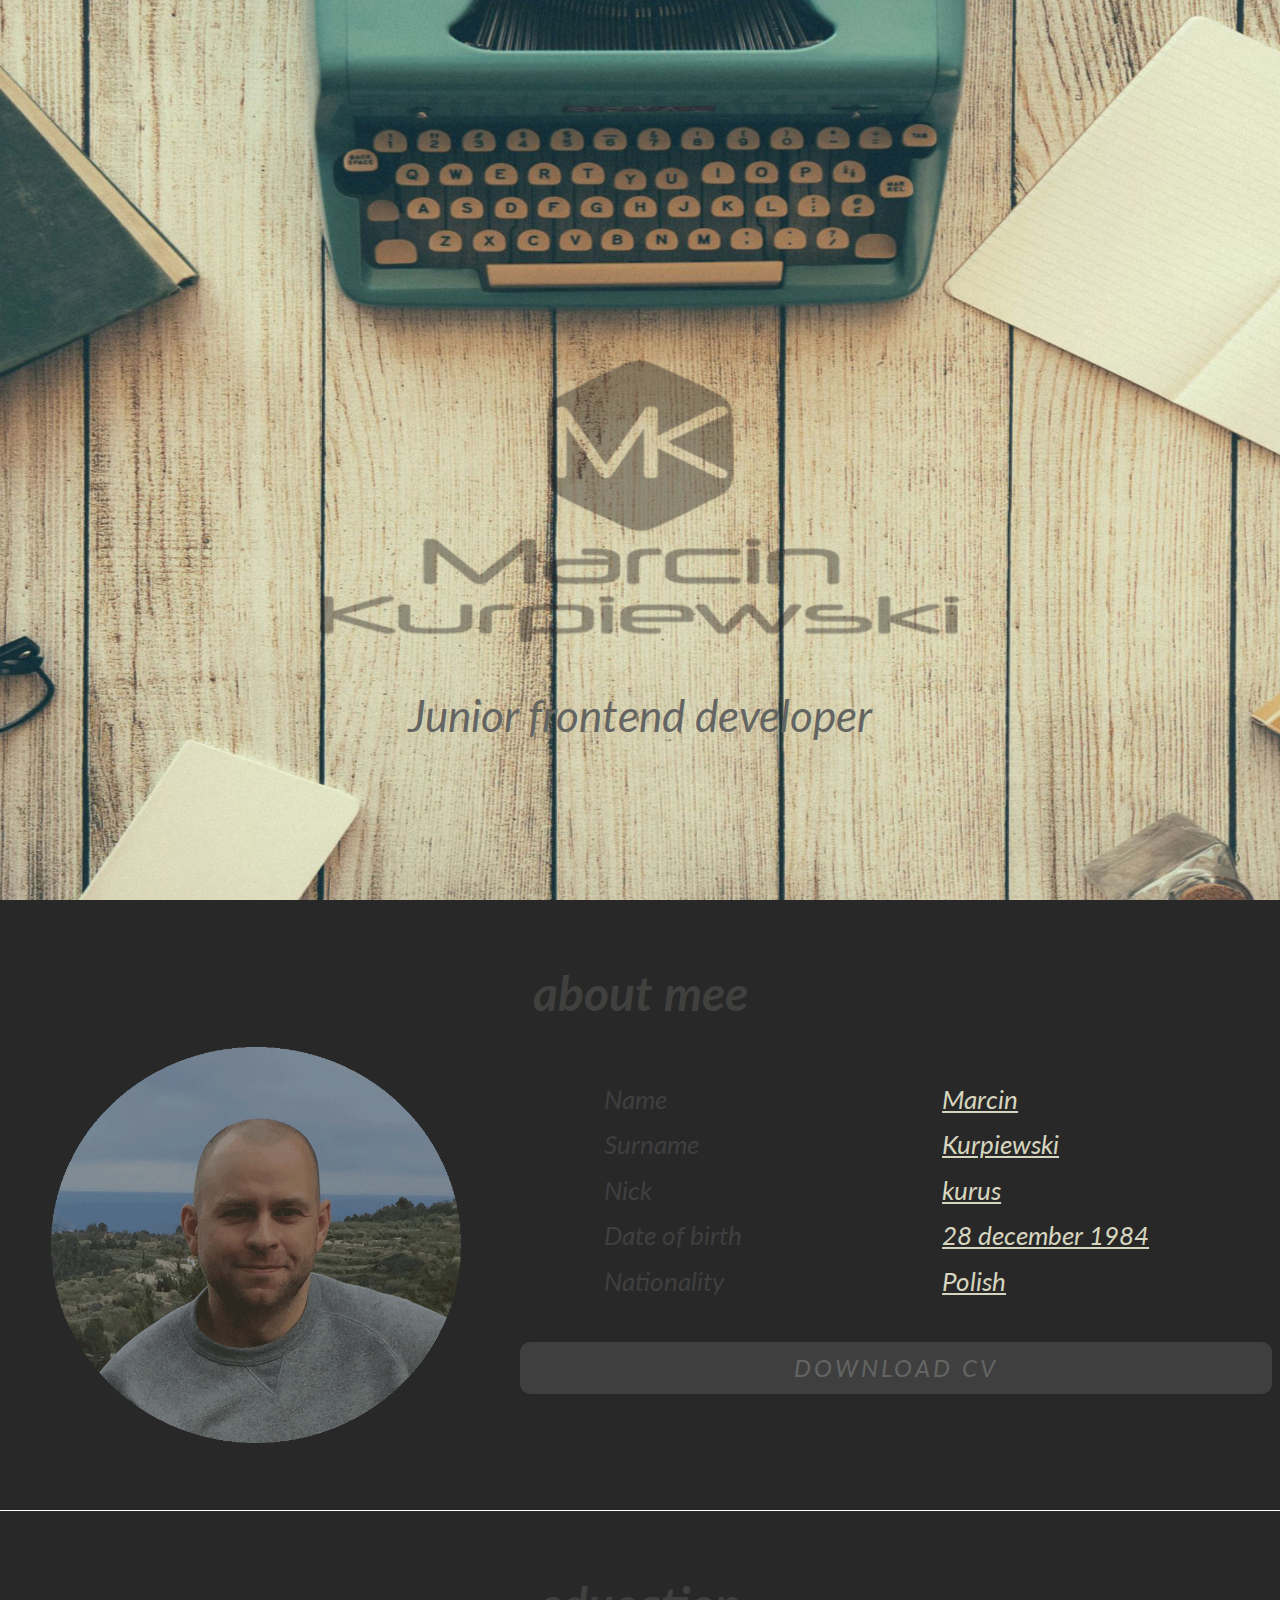
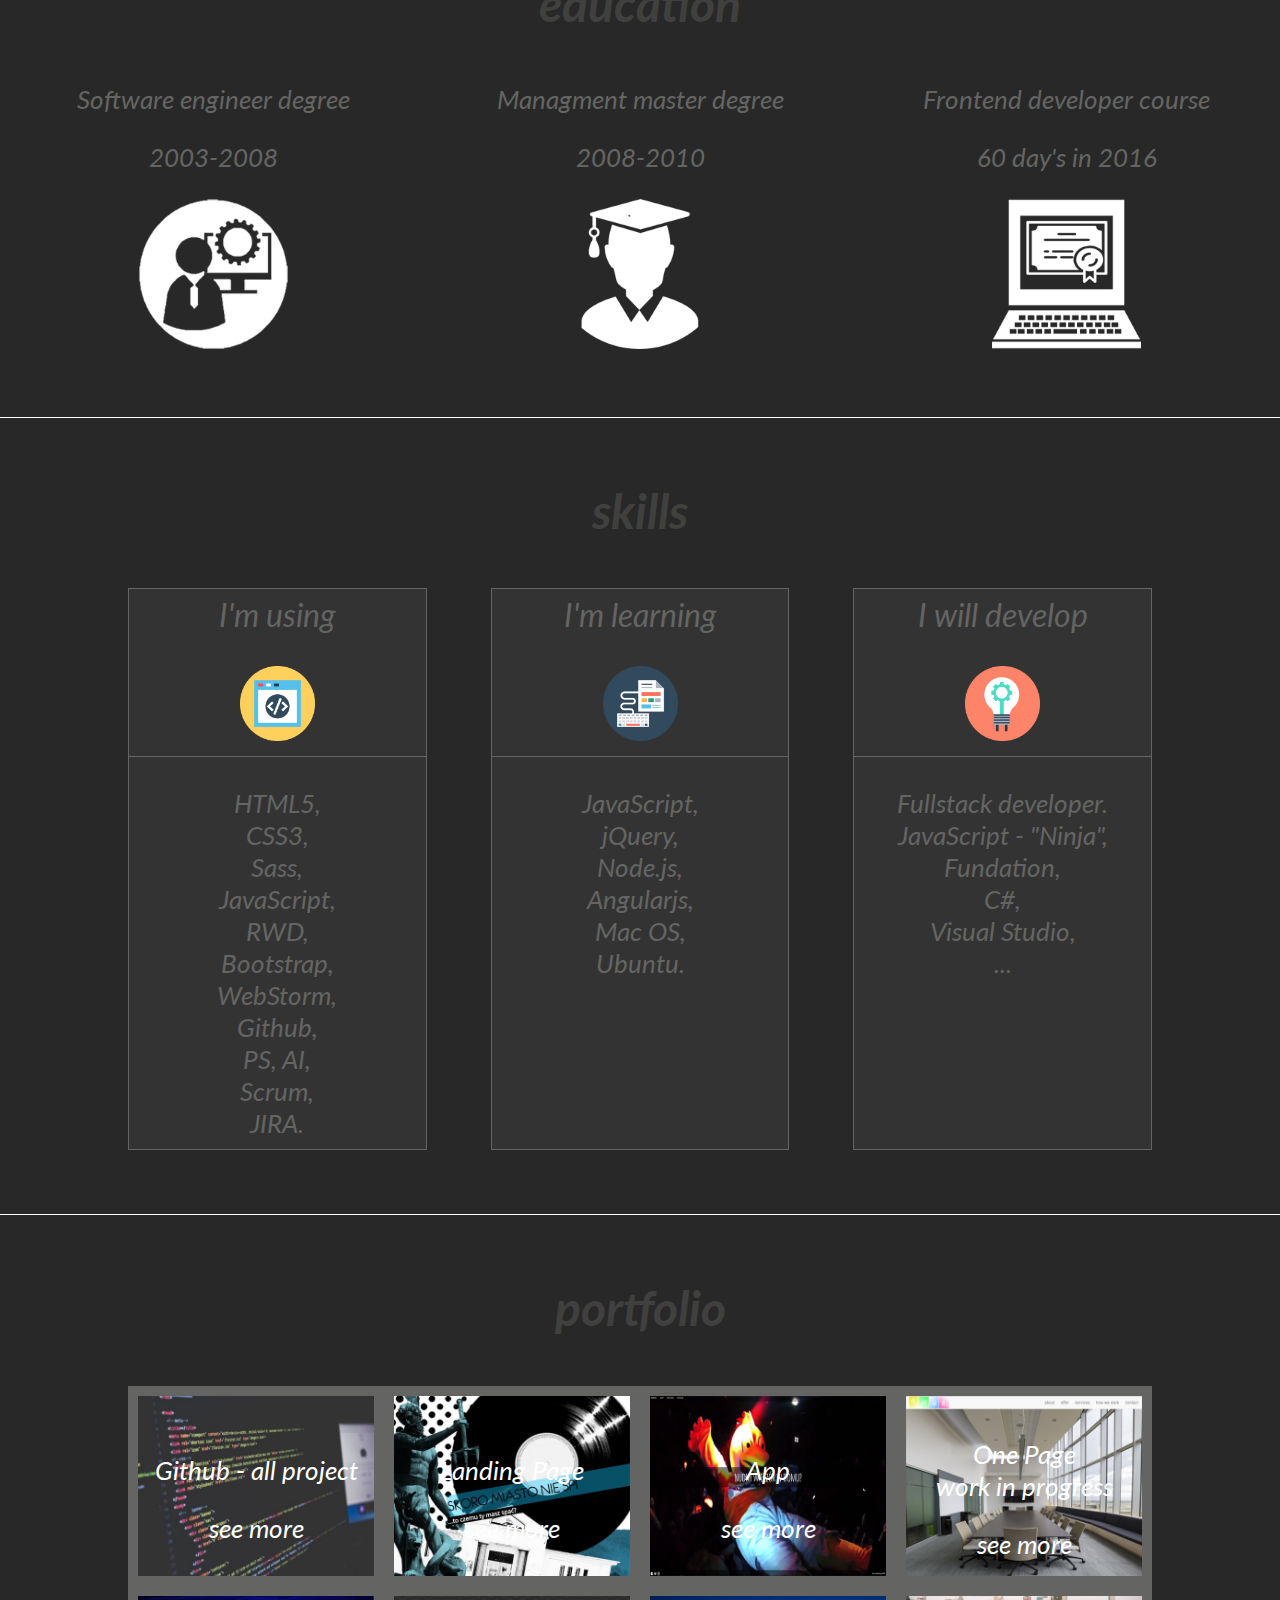
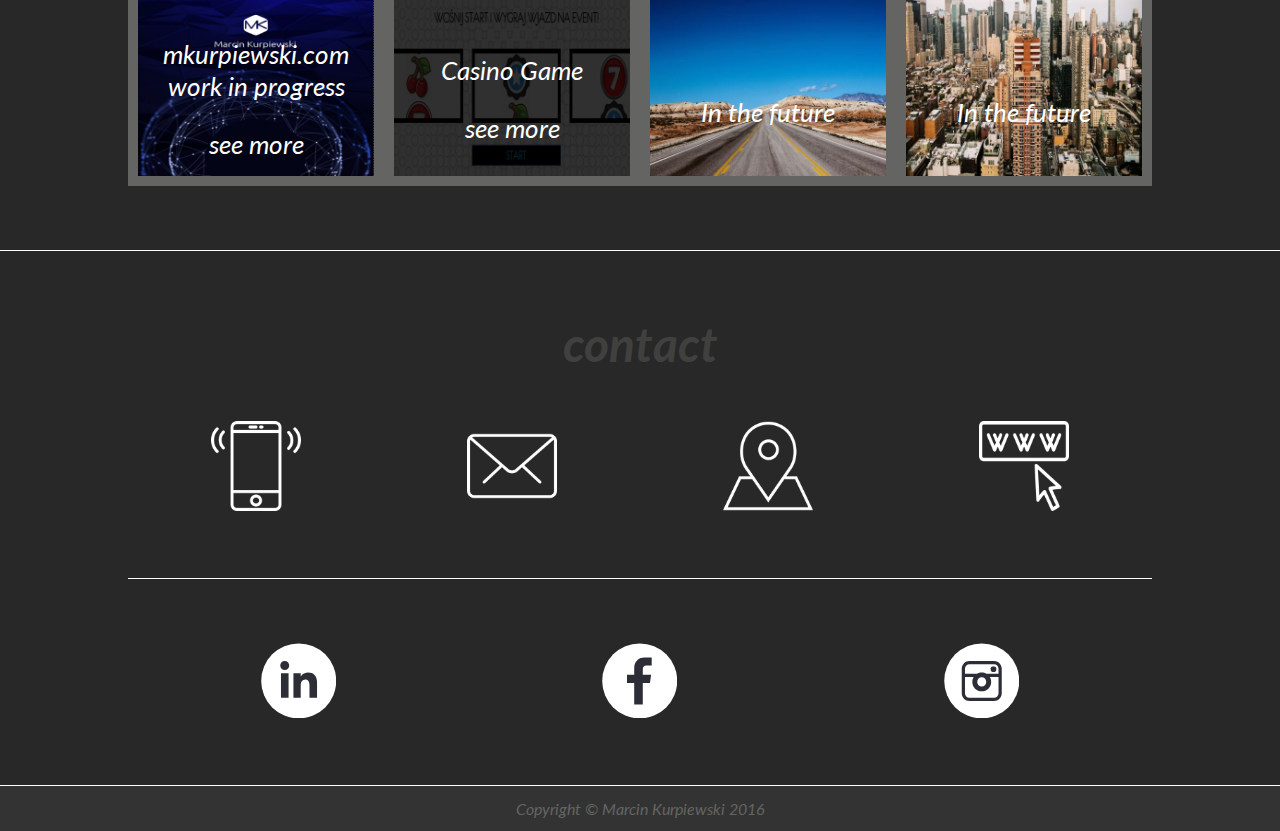
<file: index.html>
<!DOCTYPE html>
<html lang="en">
<head>
    <meta charset="UTF-8">
    <meta name="viewport" content="width=device-width, initial-scale=1">
    <meta name="google-site-verification" content="YrYNIONjameo57vCdVRz2C9XE4NXitSejMygsAJm1t0"/>
    <title>Marcin Kurpiewski - Junior frontend developer</title>
    <link rel="shortcut icon" href="assets/icons/favicon.png">
    <link href="https://fonts.googleapis.com/css?family=Lato:400,700i" rel="stylesheet">
    <link rel="stylesheet" href="css/main-style.css">
    <link rel="stylesheet" href="https://cdnjs.cloudflare.com/ajax/libs/animate.css/3.5.2/animate.min.css">


</head>
<body>

<div id="preloader">
    <div class="preloader-item"></div>
</div>

    <header>
        <h1>Marcin Kurpiewski</h1>
        <img src="assets/icons/logo-m-kurpiewski-mobile.png" class="logo" alt=""
             title="">
        <p class="web-title">Junior frontend developer</p>
    </header>

<section class="about-me">
    <h2>about mee</h2>
    <div class="about-me-container">
        <div class="about-me-item">
            <img src="assets/images/bg-portrait.png" class="images-portrait" alt="Author of Marcin Kurpiewski"
                 title="Photo Marcin Kurpiewski">
        </div>
        <div class="about-me-item">
            <dl class="about-me-list">
            <dt class="about-me-list-item">Name</dt>
            <dd class="about-me-list-item">Marcin</dd>
            <dt class="about-me-list-item">Surname</dt>
            <dd class="about-me-list-item">Kurpiewski</dd>
            <dt class="about-me-list-item">Nick</dt>
            <dd class="about-me-list-item">kurus</dd>
            <dt class="about-me-list-item">Date of birth</dt>
            <dd class="about-me-list-item">28 december 1984</dd>
            <dt class="about-me-list-item">Nationality</dt>
            <dd class="about-me-list-item">Polish</dd>
            </dl>
            <a href="assets/Marcin-Kurpiewski-CV.pdf" class="btn-down-cv" target="_blank" title="Curriculum Vitae">download
                cv</a>
        </div>
    </div>
</section>

<section class="education">
    <h2>education</h2>
    <div class="education-container">
        <div class="education-item">
            <p>Software engineer degree</p>
            <p> 2003-2008</p>
            <img src="assets/icons/enginer-icon.png" class="img-edu" alt="" title="Engineer degree">
        </div>
        <div class="education-item">
            <p>Managment master degree</p>
            <p>2008-2010</p>
            <img src="assets/icons/master-icon.png" class="img-edu" alt="" title="Master degree">
        </div>
        <div class="education-item">
            <p>Frontend developer course</p>
            <p>60 day's in 2016</p>
            <img src="assets/icons/course-icon.png" class="img-edu" alt="" title="Course certificate">
        </div>
    </div>
</section>
<section class="hobbies">
    <h2>hobbies</h2>
    <p class="hobbies-motto">Leisure time must be spend on effective</p>
    <div class="hobbies-container">
        <div class="hobbies-item">
            <img src="assets/icons/food-icon.png" class="img-hobbies" alt="" title="Best Food, Greate Teaste">
            <p class="hob-pa"> Good food, good mood.</p>
        </div>
        <div class="hobbies-item">
            <p class="hob-pa">The stronger I am, the better I feel.</p>
            <img src="assets/icons/gym-icon.png" class="img-hobbies" alt="" title="Gym Time">
        </div>
        <div class="hobbies-item">
            <img src="assets/icons/cycling-icon.png" class="img-hobbies" alt="" title="Ready to Go ">
            <p class="hob-pa"> Ride and feel free.</p>
        </div>
        <div class="hobbies-item">
            <p class="hob-pa">The best part in riding a motorcycle? Freedom.</p>
            <img src="assets/icons/motorcycles-icon.png" class="img-hobbies" alt=""
                 title="Feel the Wind">
        </div>
        <div class="hobbies-item">
            <img src="assets/icons/music-icon.png" class="img-hobbies" alt="" title="Fast Beat">
            <p class="hob-pa"> Keep calm and listen electro - house music.</p>
        </div>
        <div class="hobbies-item">
            <p class="hob-pa">Good times + great people = amazing memories. </p>
            <img src="assets/icons/party-time.png" class="img-hobbies" alt="" title="Good Time">
        </div>
    </div>
</section>

<section class="skills">
    <h2>skills</h2>
    <div class="skills-container">
        <div class="skills-item">
            <div class="skills-left-box">
                <p class="skills-title">I'm using</p>
                <img src="assets/icons/using-icon.png" class="skills-images" alt="Using Icon" title="I'm using">
            </div>
            <div class="skills-right-box">
                <p>HTML5,</p>
                <p>CSS3,</p>
                <p>Sass,</p>
                <p>JavaScript,</p>
                <p>RWD,</p>
                <p>Bootstrap,</p>
                <p>WebStorm,</p>
                <p>Github,</p>
                <p>PS, AI,</p>
                <p>Scrum,</p>
                <p>JIRA.</p>
            </div>
        </div>
        <div class="skills-item">
            <div class="skills-left-box">
                <p class="skills-title">I'm learning</p>
                <img src="assets/icons/learning-icon.png" class="skills-images" alt="Learning Icon"
                     title="I'm learning">
            </div>
            <div class="skills-right-box">
                <p>JavaScript,</p>
                <p>jQuery,</p>
                <p>Node.js,</p>
                <p>Angularjs,</p>
                <p>Mac OS,</p>
                <p>Ubuntu.</p>
            </div>
        </div>
        <div class="skills-item">
            <div class="skills-left-box">
                <p class="skills-title">I will develop</p>
                <img src="assets/icons/develop-icon.png" class="skills-images" alt="Develop Icon"
                     title="I will develop">
            </div>
            <div class="skills-right-box">
                <p>Fullstack developer.</p>
                <p>JavaScript - "Ninja",</p>
                <p>Fundation,</p>
                <p>C#,</p>
                <p>Visual Studio,</p>
                <p>...</p>
            </div>
        </div>
    </div>
</section>

<section class="portfolio">
    <h2>portfolio</h2>
    <div class="portfolio-container">
        <div class="portfolio-item">
            <p>Github - all project</p>
            <a href="https://github.com/Marcin-Kurpiewski/">see more</a>
    </div>
        <div class="portfolio-item">
            <p>Landing Page</p>
            <a href="http://mkurpiewski.com/landing/">see more</a>
        </div>
        <div class="portfolio-item">
            <p>App</p>
            <a href="http://mkurpiewski.com/event-app/#/">see more</a>
        </div>
        <div class="portfolio-item">
            <p>One Page<br>work in progress</p>
            <a href="https://github.com/Marcin-Kurpiewski/www.lux-clean.dk/">see more</a>
        </div>
        <div class="portfolio-item">
            <p>mkurpiewski.com<br>work in progress</p>
            <a href="https://github.com/Marcin-Kurpiewski/mkurpiewski.com-2.0/tree/master/">see more</a>
        </div>
        <div class="portfolio-item">
            <p>Casino Game</p>
            <a href="https://marcin-kurpiewski.github.io/Casino-game/">see more</a>
        </div>
        <div class="portfolio-item">
            <p></p>
            <a href="">In the future</a>
        </div>
        <div class="portfolio-item">
            <p></p>
            <a href="">In the future</a>
        </div>
    </div>
</section>
<section class="contact">
    <h2>contact</h2>
    <div class="contact-message">
        <p class="contact-message">call to me</p>
        <a href="tel:+4550153501"><img src="assets/icons/smartphone.png" alt="Call to me"></a>
        <p class="contact-message">message to me</p>
        <a href="mailto:mkurpiewskicom@gmail.com" target="_blank"><img src="assets/icons/email.png" alt="Write to me"></a>
        <p class="contact-message">find to me</p>
        <a href="https://www.google.ie/maps/place/Smedetoften+11,+2400+K%C3%B8benhavn+NV,+Dania/@55.708198,12.5187443,17z/data=!3m1!4b1!4m5!3m4!1s0x465252305e7ff39d:0x8a8b0761e9c1cb84!8m2!3d55.708198!4d12.520933"
           target="_blank"><img src="assets/icons/place-pin.png" title="Find to my address"></a>
        <p class="contact-message">web site</p>
        <a href="http://www.mkurpiewski.com/" target="_blank"><img src="assets/icons/www.png" alt="Check Web site"></a>
    </div>
    <div class="contact-social">
        <p class="contact-social">linkedin</p>
        <a href="https://dk.linkedin.com/in/marcinkurpiewski/" target="_blank"><img src="assets/icons/linkedin.svg" alt="Linkedin social media profile"></a>
        <!--<p class="contact-social">github</p>-->
        <!--<a href=""><img src="assets/github-icon.svg" alt="Github social profile"></a>-->
        <p class="contact-social">facebook</p>
        <a href="https://www.facebook.com/people/Marcin-Kurpiewski/" target="_blank"><img
                src="assets/icons/facebook-icon.svg"alt="Facebook social media profile"></a>
        <p class="contact-social">instagram</p>
        <a href="https://www.instagram.com/kurus.mk/" target="_blank"><img src="assets/icons/instagram-icon.svg" alt="Instagram social media profile"></a>
    </div>
</section>
<footer>
    <p>Copyright © Marcin Kurpiewski 2016</p>
</footer>
<script src="https://ajax.googleapis.com/ajax/libs/jquery/3.1.1/jquery.min.js"></script>
<!--<script type="text/javascript" src="js/vendors/jquery-2.2.4.min.js"></script>-->
<script type="text/javascript" src="js/main.js"></script>
<script type="text/javascript" src="js/gogle-analytics.js"></script>
</body>
</html>
</file>
<file: css/main-style.css>
@keyframes proloader-anim {
    50% {
        transform: scale(1);
        opacity: 1;
    }
    100% {
        opacity: 0;
    }
}

body {
    margin: 0 auto;
    padding: 0;
    text-align: center;
    font-family: 'Lato', sans-serif;
    font-style: italic;
    font-size: 16px;
    background-color: #282828;
    width: 100%;
    max-height: 100%;

}

h1 {
    display: none;
}

h2 {
    font-size: 48px;
    margin: 0;
    padding: 0 0 2% 0;
    color: #646563;
    opacity: 0.4;

}

p {
    color: #646563;

}

a {
    text-decoration: none;
}

/*@media screen and (max-width: 219px) {*/
/*section {*/
/*display: none;*/
/*}*/

/*footer {*/
/*display: none*/
/*}*/

/*}*/

/*@media screen and (min-width: 220px) {*/

#preloader {
    position: fixed;
    width: 100%;
    height: 100%;
    z-index: 125;
    background: #282828;

}

.preloader-item {
    width: 200px;
    height: 200px;
    border: 10px solid #FF6153;
    border-radius: 50%;
    margin: auto;
    margin-top: 25%;
    transform: scale(0);
    animation: proloader-anim 1s ease infinite 0ms;
}

section {
    padding: 5% 0 5% 0;
    width: 100%;
    height: auto;
    background-color: #282828;
    border-bottom: 1px solid #ffffff;
    max-width: 1600px;
    margin: 0 auto;

}

header {
    padding: 0;
    /*width: 100%;*/
    /*max-width: 100%;*/
    height: 100vh;
    /*min-height: 860px;*/
    background: url('../assets/images/bg-pres-2560x1280.jpg');
    background-size: cover;
    background-repeat: no-repeat;
    background-position: center;
    /*opacity: 0.4;*/

}

.logo {
    width: 100%;
    padding-top: 50vh;
    opacity: 0.4;

}

.web-title {
    font-size: 22px;
}

.about-me {

    height: 100%;
    width: 100%;

}

.about-me-container {
    display: -webkit-box;
    display: -ms-flexbox;
    display: flex;
    -webkit-box-orient: horizontal;
    -webkit-box-direction: normal;
    -ms-flex-direction: row;
    flex-direction: row;
    -ms-flex-wrap: wrap;
    flex-wrap: wrap;
    -webkit-box-pack: center;
    -ms-flex-pack: center;
    justify-content: center;
    -webkit-box-align: center;
    -ms-flex-align: center;
    align-items: center;

}

.about-me-item {
    width: 100%;
    height: 100%;
}

.images-portrait {
    max-width: 80%;
    height: auto;
    opacity: 0.6;
}

.about-me-list-item {
    display: inline-block;
    width: 44%;
    margin: 1% 0;
    text-align: start;
    float: left;

}

dt.about-me-list-item {
    padding-left: 12%;
    color: #3f3f40;
}

dd.about-me-list-item {
    color: #d6d5bf;
    text-decoration: underline;
}

.btn-down-cv {
    display: inline-block;
    width: 80%;
    text-align: center;
    text-decoration: none;
    text-transform: uppercase;
    color: #646563;
    background-color: #3f3f40;
    border-radius: 10px;
    padding: 1.5% 4%;
    margin: 5% 0;
}

.btn-down-cv:hover {
    color: #3f3f40;
    background-color: #d6d5bf;
}

.education-container {
    display: -webkit-box;
    display: -ms-flexbox;
    display: flex;
    -webkit-box-orient: vertical;
    -webkit-box-direction: normal;
    -ms-flex-direction: column;
    flex-direction: column;
    -ms-flex-wrap: wrap;
    flex-wrap: wrap;
    -webkit-box-pack: center;
    -ms-flex-pack: center;
    justify-content: center;
}

.education-item {
    width: 100%;

}

.img-edu {
    max-width: 35%;
}

.hobbies {
    background-color: #333333;
}

.hobbies-motto {
    font-size: 20px;
    margin-top: 24px;
}

p.hobbies-motto:first-letter {
    font-size: 30px;
}

.hobbies-container {
    display: -webkit-box;
    display: -ms-flexbox;
    display: flex;
    -webkit-box-orient: horizontal;
    -webkit-box-direction: normal;
    -ms-flex-direction: row;
    flex-direction: row;
    -ms-flex-wrap: wrap;
    flex-wrap: wrap;
    -webkit-box-pack: center;
    -ms-flex-pack: center;
    justify-content: center;
    -webkit-box-align: center;
    -ms-flex-align: center;
    align-items: center;
    padding: 0 5% 0 5%;

}

.hobbies-item {
    display: -webkit-inline-box;
    display: -ms-inline-flexbox;
    display: inline-flex;
    -webkit-box-pack: justify;
    -ms-flex-pack: justify;
    justify-content: space-between;
    -webkit-box-align: center;
    -ms-flex-align: center;
    align-items: center;

}

.img-hobbies {
    width: 25%;
    height: 25%;
}

.hobbies-item p {
    font-size: 16px;
}

.skills-container {
    display: -webkit-box;
    display: -ms-flexbox;
    display: flex;
    -webkit-box-orient: vertical;
    -webkit-box-direction: normal;
    -ms-flex-direction: column;
    flex-direction: column;
    -webkit-box-pack: center;
    -ms-flex-pack: center;
    justify-content: center;
    margin-top: 24px;
}

.skills-item {
    display: -webkit-box;
    display: -ms-flexbox;
    display: flex;
    -webkit-box-orient: horizontal;
    -webkit-box-direction: normal;
    -ms-flex-direction: row;
    flex-direction: row;
    -webkit-box-align: center;
    -ms-flex-align: center;
    align-items: center;
    height: 160px;
    border: 1px solid #646664;
    background-color: #333333;
    margin: 0 10% 5% 10%;
}

.skills-left-box {
    width: 40%;
    height: 100%;
    box-sizing: border-box;
    border-right: 1px solid #646664;
}

.skills-right-box {
    width: 60%;
    box-sizing: border-box;
    font-size: 20px;
    padding: 0 2% 0 2%;
}

p.skills-title {
    font-size: 16px;

}

.skills-images {
    width: 50px;
}

.skills-right-box > p {
    display: inline;
    margin: 0;
    font-size: 16px;
}

.portfolio-container {
    display: -webkit-box;
    display: -ms-flexbox;
    display: flex;
    -webkit-box-orient: horizontal;
    -webkit-box-direction: normal;
    -ms-flex-direction: row;
    flex-direction: row;
    -ms-flex-wrap: wrap;
    flex-wrap: wrap;
    -webkit-box-align: center;
    -ms-flex-align: center;
    align-items: center;
    margin-top: 24px;
}

.portfolio-item {
    background-image: url("../assets/images/bg-portfolio-ex0.jpg");
    background-repeat: no-repeat;
    background-position: center center;
    background-size: 100% 100%;
    /*-webkit-filter: opacity(30%);*/
    /*filter: opacity(30%);*/
    width: 100%;
    height: 200px;
    -webkit-transition: -webkit-filter 1s;
    transition: -webkit-filter 1s;
    transition: filter 1s;
    display: -webkit-box;
    display: -ms-flexbox;
    display: flex;
    -webkit-box-orient: vertical;
    -webkit-box-direction: normal;
    -ms-flex-direction: column;
    flex-direction: column;
    -webkit-box-pack: center;
    -ms-flex-pack: center;
    justify-content: center;
    box-sizing: border-box;
    border: 10px solid #646563;

}

.portfolio-item:nth-child(2n) {
    background-image: url("../assets/images/bg-portfolio-landing-page.jpg");
}

.portfolio-item:nth-child(3n) {
    background-image: url("../assets/images/bg-portfolio-event-app.jpg");
}

.portfolio-item:nth-child(4n) {
    background-image: url("../assets/images/lux-clean.png");

}

.portfolio-item:nth-child(5n) {
    background-image: url("../assets/images/mk2.0-mini.png");

}

.portfolio-item:nth-child(6n) {
    background-image: url("../assets/images/casino-game.png");
}

.portfolio-item:nth-child(7n) {
    background-image: url("../assets/images/bg-portfolio-ex5.jpg");
}

.portfolio-item:nth-child(8n) {
    background-image: url("../assets/images/bg-portfolio-ex6.jpg");
}

.portfolio-item:hover {
    -webkit-filter: opacity(30%);
    filter: opacity(30%);
    transition: filter 0.5s;
}

.portfolio-item > p {
    color: #fff;
    font-size: 24px;

}

.portfolio-item > p:hover {
    font-weight: bold;
    font-size: 30px;
    transition: font-size 0.5s;
    opacity: 1;
}

.portfolio-item > a {
    color: #ffffff;
    font-size: 28px;
}

p.contact-message {
    display: none;
}

p.contact-social {
    display: none;
}

div.contact-message {
    display: -webkit-box;
    display: -ms-flexbox;
    display: flex;
    -webkit-box-orient: horizontal;
    -webkit-box-direction: normal;
    -ms-flex-direction: row;
    flex-direction: row;
    -webkit-box-pack: center;
    -ms-flex-pack: center;
    justify-content: center;
    margin-top: 24px;
    padding-bottom: 5%;
    border-bottom: 1px solid #ffffff;
}

div.contact-social {
    display: -webkit-box;
    display: -ms-flexbox;
    display: flex;
    -webkit-box-orient: horizontal;
    -webkit-box-direction: normal;
    -ms-flex-direction: row;
    flex-direction: row;
    -ms-flex-pack: distribute;
    justify-content: space-around;
    padding-top: 5%;
}

.contact-message a img {
    max-width: 53%;
}

.contact-social a img {
    max-width: 40%;
}

footer {
    background-color: #333333;
    height: auto;
    width: 100%;
    box-sizing: border-box;
    padding: 1%;
}

footer p {
    margin: 0;
    font-size: 10px;
}

/*}*/

@media screen and (min-width: 480px) {

    .logo {
        width: 77%;
    }

    .about-me-list-item, .btn-down-cv {
        font-size: 24px;
    }

    dl.about-me-list {
        padding-left: 12%;
    }

    dt.about-me-list-item {
        padding-left: 10%;
    }

    .hobbies-motto {
        font-size: 24px;
    }

    .hobbies-item p {
        font-size: 20px;
    }

    p.skills-title {
        font-size: 20px;
    }

    .skills-images {
        width: 65px;
    }

    .portfolio-container {
        -webkit-box-pack: center;
        -ms-flex-pack: center;
        justify-content: center;
    }

    .portfolio-item {
        width: 60%;
    }

    .contact-social a img {
        max-width: 50%;
    }
}

@media screen and (min-width: 480px) and (orientation: landscape) {

    .logo {
        width: 50%;
        padding-top: 40%;

    }
}
    @media screen and (min-width: 769px) {

        .logo {
            width: 50%;
        }

        .images-portrait {
            max-width: 80%;
        }

        .about-me-item:first-of-type {
            width: 40%;
        }

        .about-me-item:last-of-type {
            width: 60%;
        }

        dl.about-me-list {
            padding-left: 12%;
        }

        .about-me-list-item {
            width: 50%;
            margin-top: 1%;

        }

        dt.about-me-list-item {
            padding-left: 0%;
        }

        .btn-down-cv {
            letter-spacing: 3px;
            width: 90%;
        }

        .education-container {
            display: -webkit-box;
            display: -ms-flexbox;
            display: flex;
            -webkit-box-orient: horizontal;
            -webkit-box-direction: normal;
            -ms-flex-direction: row;
            flex-direction: row;
            -webkit-box-pack: center;
            -ms-flex-pack: center;
            justify-content: center;
        }

        .education-item {
            width: 33.333%;
            font-size: 18px;
        }

        .img-edu {
            width: 60%;
        }

        .hobbies-motto {
            font-size: 28px;
        }

        p.hobbies-motto:first-letter {
            font-size: 32px;
        }

        .hobbies-item p {
            font-size: 26px;
        }

        .portfolio-item > p {
            font-size: 20px;
        }

        .portfolio-item > a {
            font-size: 20px;
        }

    }

    @media screen and (min-width: 1024px) {

        .about-me-list-item {
            font-size: 28px;
        }

        .education-item p {
            font-size: 22px;
        }

        .hobbies-motto {
            font-size: 32px;

        }

        p.hobbies-motto:first-letter {
            font-size: 34px;
        }

        .hobbies-item p {
            font-size: 30px;
        }

        .skills-container {
            -webkit-box-orient: horizontal;
            -webkit-box-direction: normal;
            -ms-flex-direction: row;
            flex-direction: row;

        }

        .skills-item {
            -webkit-box-orient: vertical;
            -webkit-box-direction: normal;
            -ms-flex-direction: column;
            flex-direction: column;
            -webkit-box-pack: start;
            -ms-flex-pack: start;
            justify-content: flex-start;
            width: 100%;
            min-height: 560px;
            border: 1px solid #646664;
            background-color: #333333;
            margin-bottom: 0;

        }

        div.skills-item:nth-child(1n) {
            margin-left: 10%;
            margin-right: 2.5%;
        }

        div.skills-item:nth-child(2n) {
            margin-left: 2.5%;
            margin-right: 2.5%;
        }

        div.skills-item:nth-child(3n) {
            margin-left: 2.5%;
            margin-right: 10%;
        }

        .skills-left-box {
            width: 100%;
            height: 30%;
            padding-top: 1%;
            border-right: 0;
            border-bottom: 1px solid #646664;

        }

        .skills-right-box {
            width: 100%;
            padding-top: 20%;
        }

        p.skills-title {
            font-size: 30px;
            margin-top: 3%;

        }

        .skills-right-box > p {
            width: 100%;
            display: block;
            font-size: 22px;

        }

        .portfolio-item {
            width: 25%;
        }

        .portfolio-item > p {
            font-size: 22px;
        }

        .portfolio-item > a {
            font-size: 22px;
        }

        .contact-message a img {
            max-width: 35%;
        }

        footer p {
            font-size: 16px;
        }

    }

    @media screen and (min-width: 1280px) {
        .logo {
            padding-top: 40vh;
        }

        .web-title {
            font-size: 44px;
        }

        .about-me-list-item {
            font-size: 26px;
        }

        .education-item p {
            font-size: 26px;
        }

        .hobbies-motto {
            font-size: 46px;
        }

        p.hobbies-motto:first-letter {
            font-size: 50px;
        }

        .hobbies {
            display: none;
        }

        .hobbies-item p {
            font-size: 35px;
        }

        p.skills-title {
            font-size: 32px;
            margin-top: 1%;

        }

        .skills-images {
            width: 75px;
        }

        .skills-right-box > p {
            font-size: 26px;

        }

        .skills-right-box {

            padding-top: 10%;

        }

        .portfolio-container {

            margin-left: 10%;
            margin-right: 10%;
        }

        .portfolio-item {
            width: 25%;
        }

        .portfolio-item > p {
            font-size: 26px;
        }

        .portfolio-item > a {
            font-size: 26px;
        }

        div.contact-message {
            margin-left: 10%;
            margin-right: 10%;
        }

        div.contact-social {
            margin-left: 10%;
            margin-right: 10%;
        }

    }

    @media screen and (min-width: 1440px) {
        .portfolio-item {

            height: 300px;
        }
    }

    @media screen and (min-width: 2040px) {

    }
}
</file>
